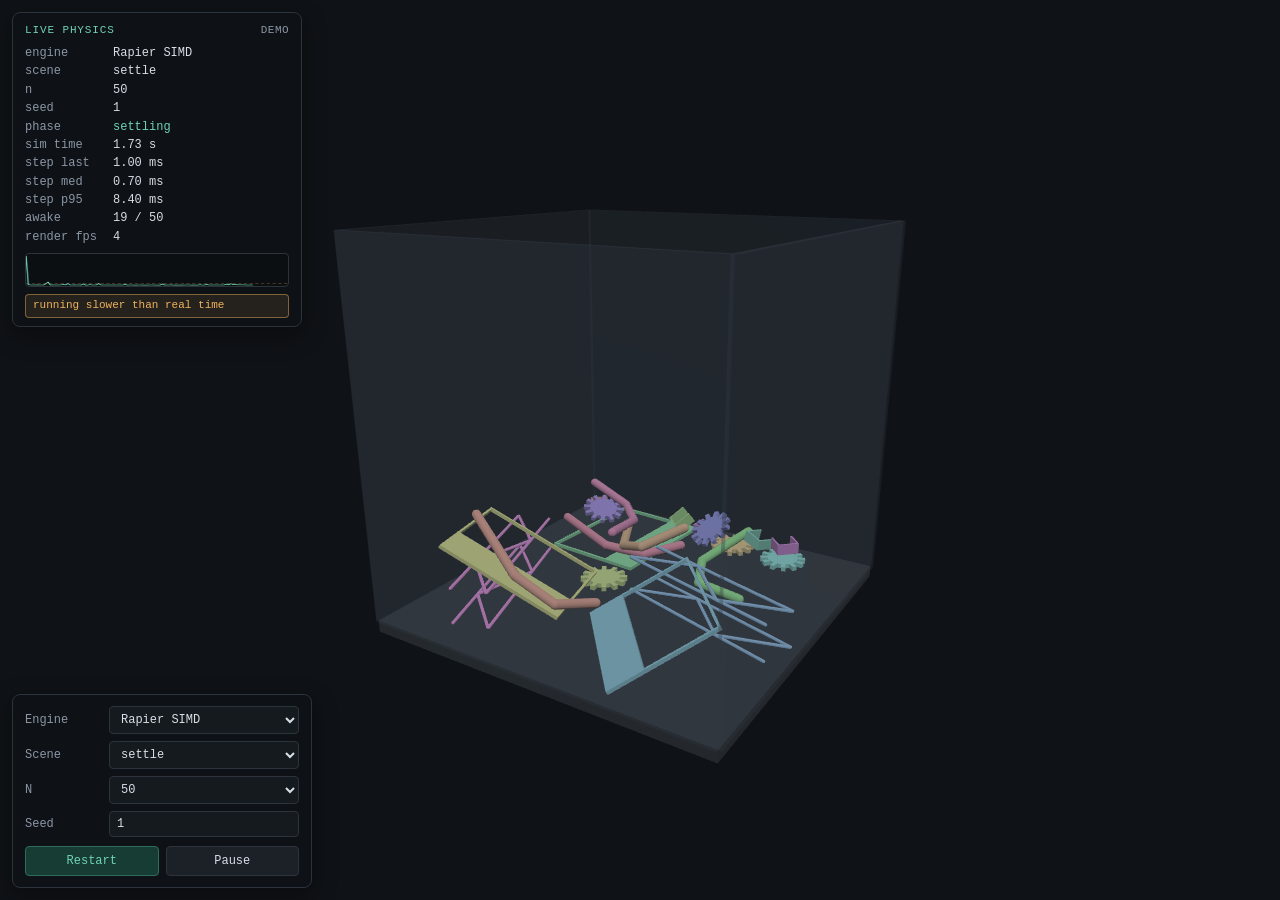
<file: index.html>
<!doctype html>
<html lang="en">
  <head>
    <meta charset="UTF-8" />
    <meta name="viewport" content="width=device-width, initial-scale=1.0" />
    <meta name="theme-color" content="#101317" />
    <title>Junk Heap Physics</title>
    <meta name="description" content="Live comparison of Rapier, Jolt and Havok pulling a piece out of a tangled scrap heap in the browser.">
    <link rel="icon" href="data:image/svg+xml,%3Csvg xmlns='http://www.w3.org/2000/svg' viewBox='0 0 16 16'%3E%3Crect width='16' height='16' rx='3' fill='%23101317'/%3E%3Cpath d='M3 12 8 4l5 8' stroke='%23ffd25e' stroke-width='1.6' fill='none'/%3E%3C/svg%3E">
    <!-- GitHub Pages cannot send COOP/COEP headers; this service worker adds them so multithreaded Jolt (SharedArrayBuffer) works. First visit reloads once. -->
    <script src="coi-serviceworker.js"></script>
    <script type="module" crossorigin src="./assets/demo-DnUZLbs0.js"></script>
    <link rel="modulepreload" crossorigin href="./assets/preload-helper-CRzLMJPS.js">
    <link rel="modulepreload" crossorigin href="./assets/geometry-YZjGOhGs.js">
    <link rel="stylesheet" crossorigin href="./assets/demo-4LwuFV2c.css">
  </head>
  <body>
    <div id="demo-app"></div>
  </body>
</html>
</file>
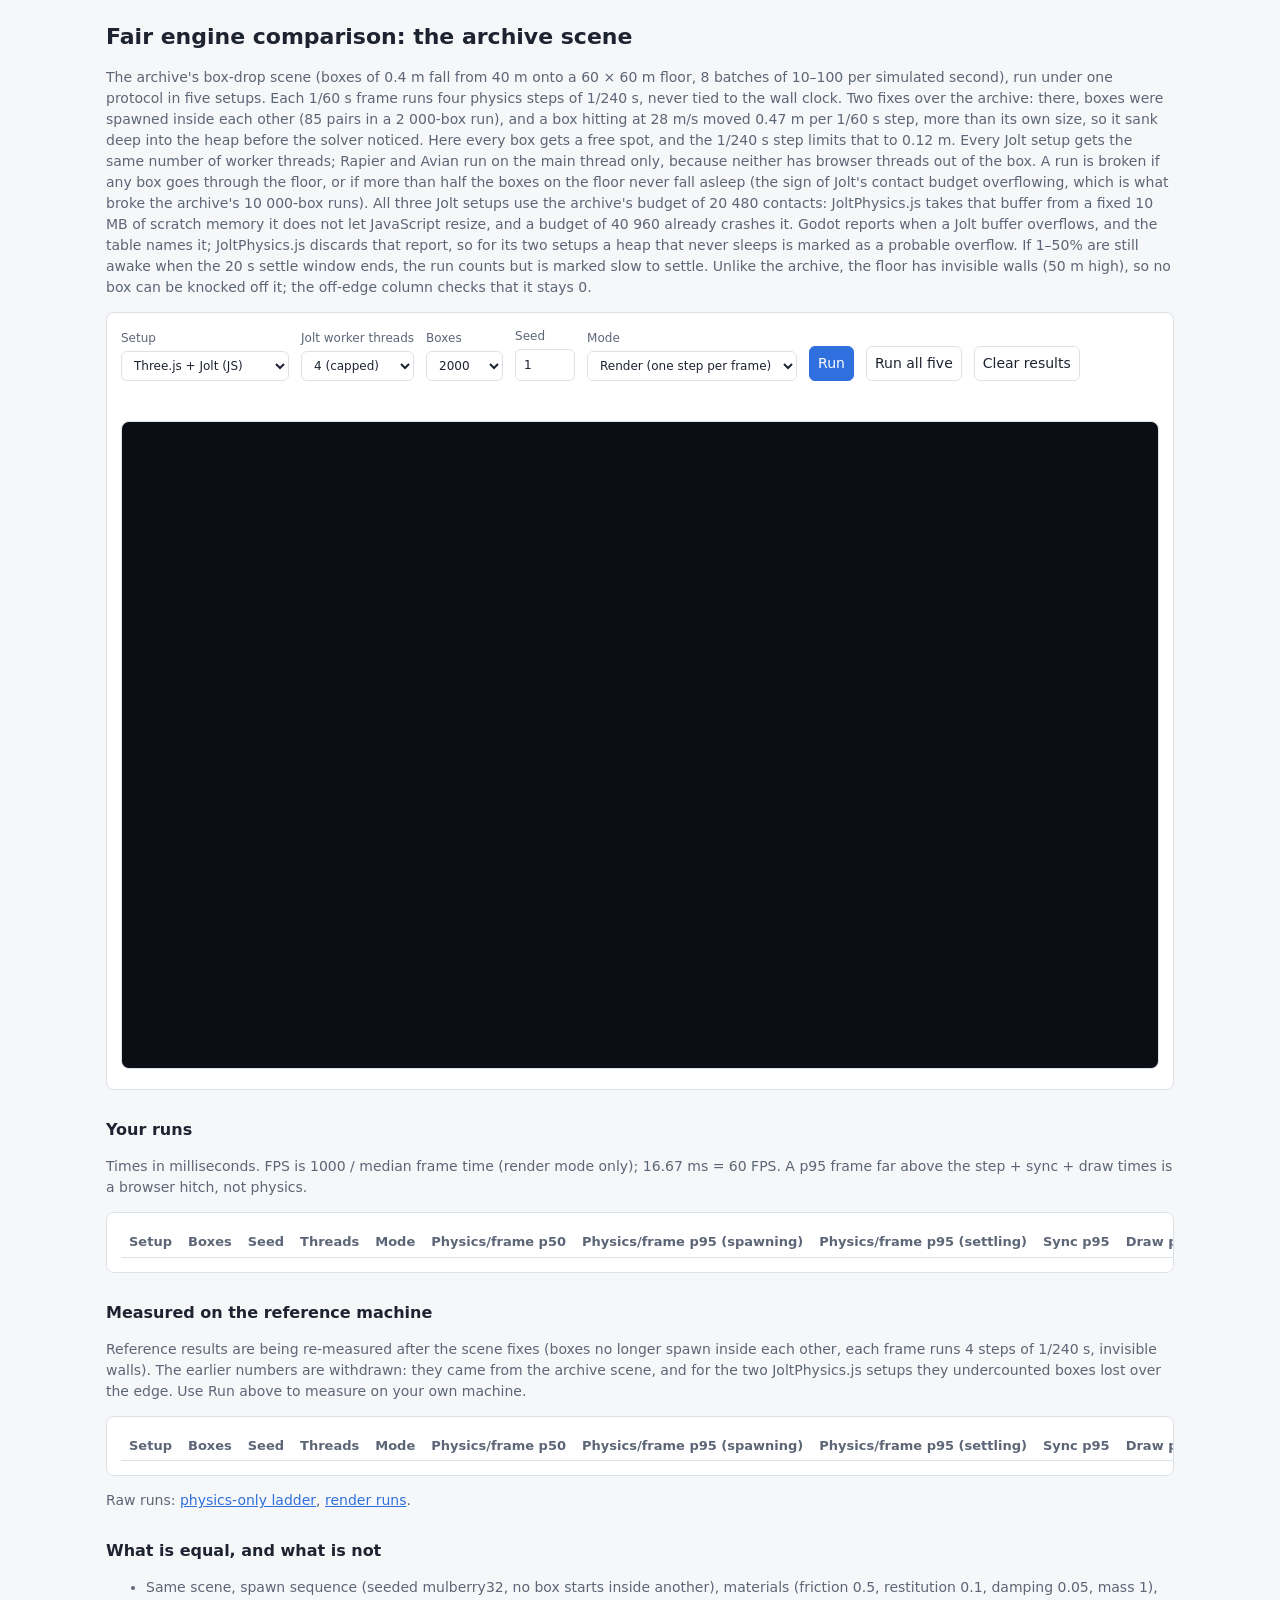
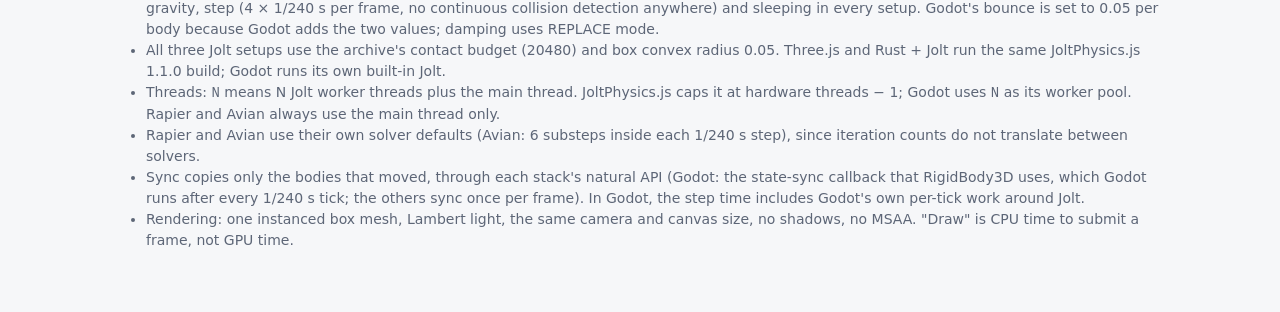
<file: archive-compare/index.html>
<!doctype html>
<html lang="en">
<head>
<meta charset="utf-8">
<meta name="viewport" content="width=device-width, initial-scale=1">
<title>Fair Engine Comparison</title>
<script src="coi-serviceworker.js"></script>
<style>
  :root { --bg: #f6f7f9; --fg: #1d2330; --muted: #5d6677; --card: #fff; --line: #dde1e8; --accent: #2f6fde; --bad: #c0392b; --good: #1e8a4c; }
  @media (prefers-color-scheme: dark) { :root { --bg: #0e1117; --fg: #dfe4ec; --muted: #8b95a7; --card: #161b24; --line: #2a3140; --accent: #6b9cff; --bad: #ff7b6b; --good: #5fd08f; } }
  * { box-sizing: border-box; }
  body { margin: 0; background: var(--bg); color: var(--fg); font: 14px/1.5 system-ui, sans-serif; }
  main { max-width: 1100px; margin: 0 auto; padding: 20px 16px 48px; }
  h1 { font-size: 22px; margin: 0 0 4px; }
  h2 { font-size: 16px; margin: 28px 0 8px; }
  p, li { color: var(--muted); }
  a { color: var(--accent); }
  .card { background: var(--card); border: 1px solid var(--line); border-radius: 8px; padding: 14px; }
  .controls { display: flex; flex-wrap: wrap; gap: 12px; align-items: end; }
  label { display: flex; flex-direction: column; gap: 4px; font-size: 12px; color: var(--muted); }
  select, input, button { font: inherit; padding: 6px 8px; border: 1px solid var(--line); border-radius: 6px; background: var(--card); color: var(--fg); }
  button { background: var(--accent); border-color: var(--accent); color: #fff; cursor: pointer; }
  button.secondary { background: transparent; color: var(--fg); border-color: var(--line); }
  button:disabled { opacity: 0.5; cursor: default; }
  iframe { width: 100%; aspect-ratio: 16 / 10; border: 1px solid var(--line); border-radius: 8px; background: #0b0e14; margin-top: 12px; }
  .scroll { overflow-x: auto; }
  table { border-collapse: collapse; width: 100%; font-variant-numeric: tabular-nums; font-size: 13px; }
  th, td { padding: 5px 8px; border-bottom: 1px solid var(--line); text-align: right; white-space: nowrap; }
  th:first-child, td:first-child { text-align: left; }
  th { color: var(--muted); font-weight: 600; }
  .bad { color: var(--bad); font-weight: 600; }
  .good { color: var(--good); }
  #status { margin-top: 8px; font-size: 13px; color: var(--muted); min-height: 1.5em; }
</style>
</head>
<body>
<main>
  <h1>Fair engine comparison: the archive scene</h1>
  <p>The archive's box-drop scene (boxes of 0.4 m fall from 40 m onto a 60 × 60 m floor, 8 batches of 10–100 per simulated second), run under one protocol in five setups. Each 1/60 s frame runs four physics steps of 1/240 s, never tied to the wall clock. Two fixes over the archive: there, boxes were spawned inside each other (85 pairs in a 2 000-box run), and a box hitting at 28 m/s moved 0.47 m per 1/60 s step, more than its own size, so it sank deep into the heap before the solver noticed. Here every box gets a free spot, and the 1/240 s step limits that to 0.12 m. Every Jolt setup gets the same number of worker threads; Rapier and Avian run on the main thread only, because neither has browser threads out of the box. A run is broken if any box goes through the floor, or if more than half the boxes on the floor never fall asleep (the sign of Jolt's contact budget overflowing, which is what broke the archive's 10 000-box runs). All three Jolt setups use the archive's budget of 20 480 contacts: JoltPhysics.js takes that buffer from a fixed 10 MB of scratch memory it does not let JavaScript resize, and a budget of 40 960 already crashes it. Godot reports when a Jolt buffer overflows, and the table names it; JoltPhysics.js discards that report, so for its two setups a heap that never sleeps is marked as a probable overflow. If 1–50% are still awake when the 20 s settle window ends, the run counts but is marked slow to settle. Unlike the archive, the floor has invisible walls (50 m high), so no box can be knocked off it; the off-edge column checks that it stays 0.</p>

  <div class="card">
    <div class="controls">
      <label>Setup
        <select id="setup">
          <option value="threejs">Three.js + Jolt (JS)</option>
          <option value="rust-jolt">Rust + Jolt (JS bridge)</option>
          <option value="rust-rapier">Rust + Rapier</option>
          <option value="rust-avian">Rust + Avian</option>
          <option value="godot">Godot + built-in Jolt</option>
        </select>
      </label>
      <label>Jolt worker threads
        <select id="threads"></select>
      </label>
      <label>Boxes
        <select id="n">
          <option>500</option><option>1000</option><option selected>2000</option><option>4000</option><option>6000</option><option>8000</option><option>10000</option>
        </select>
      </label>
      <label>Seed <input id="seed" type="number" value="1" min="1" style="width: 5em"></label>
      <label>Mode
        <select id="render">
          <option value="1">Render (one step per frame)</option>
          <option value="0">Physics only (back to back)</option>
        </select>
      </label>
      <button id="run">Run</button>
      <button id="runAll" class="secondary">Run all five</button>
      <button id="clear" class="secondary">Clear results</button>
    </div>
    <div id="status"></div>
    <iframe id="frame" title="Benchmark run" src="about:blank"></iframe>
  </div>

  <h2>Your runs</h2>
  <p>Times in milliseconds. FPS is 1000 / median frame time (render mode only); 16.67 ms = 60 FPS. A p95 frame far above the step + sync + draw times is a browser hitch, not physics.</p>
  <div class="card scroll"><table id="mine"></table></div>

  <h2>Measured on the reference machine</h2>
  <p id="refNote">Loading…</p>
  <div class="card scroll"><table id="ref"></table></div>
  <p>Raw runs: <a href="data/ladder.jsonl">physics-only ladder</a>, <a href="data/render.jsonl">render runs</a>.</p>

  <h2>What is equal, and what is not</h2>
  <ul>
    <li>Same scene, spawn sequence (seeded mulberry32, no box starts inside another), materials (friction 0.5, restitution 0.1, damping 0.05, mass 1), gravity, step (4 × 1/240 s per frame, no continuous collision detection anywhere) and sleeping in every setup. Godot's bounce is set to 0.05 per body because Godot adds the two values; damping uses REPLACE mode.</li>
    <li>All three Jolt setups use the archive's contact budget (20480) and box convex radius 0.05. Three.js and Rust + Jolt run the same JoltPhysics.js 1.1.0 build; Godot runs its own built-in Jolt.</li>
    <li>Threads: <code>N</code> means N Jolt worker threads plus the main thread. JoltPhysics.js caps it at hardware threads − 1; Godot uses <code>N</code> as its worker pool. Rapier and Avian always use the main thread only.</li>
    <li>Rapier and Avian use their own solver defaults (Avian: 6 substeps inside each 1/240 s step), since iteration counts do not translate between solvers.</li>
    <li>Sync copies only the bodies that moved, through each stack's natural API (Godot: the state-sync callback that RigidBody3D uses, which Godot runs after every 1/240 s tick; the others sync once per frame). In Godot, the step time includes Godot's own per-tick work around Jolt.</li>
    <li>Rendering: one instanced box mesh, Lambert light, the same camera and canvas size, no shadows, no MSAA. "Draw" is CPU time to submit a frame, not GPU time.</li>
  </ul>
</main>
<script type="module">
const $ = (id) => document.getElementById(id);
const SETUPS = { threejs: 'Three.js + Jolt', 'rust-jolt': 'Rust + Jolt (bridge)', 'rust-rapier': 'Rust + Rapier', 'rust-avian': 'Rust + Avian', godot: 'Godot + Jolt' };
const hw = navigator.hardwareConcurrency || 4;
for (let i = 1; i <= 8; i++) $('threads').add(new Option(i + (i > hw - 1 ? ' (capped)' : ''), i, false, i === 4));

const load = () => { try { return JSON.parse(localStorage.getItem('fairbench-runs') || '[]'); } catch { return []; } };
const save = (r) => { try { localStorage.setItem('fairbench-runs', JSON.stringify(r)); } catch {} };
let runs = load();

const f = (v) => (v == null ? '–' : v);
// Godot reports Jolt's buffer overflows; JoltPhysics.js discards that error, so for it a heap that never sleeps is only
// the probable sign of the same overflow (same scene, same budget).
const why = (r) => (r.joltOverflow?.length ? ` – ${r.joltOverflow.join(', ')} full` : r.settle === 'never' && (r.setup === 'threejs' || r.setup === 'rust-jolt') ? ' – contact budget probably full' : '');
const threadsLabel = (r) => (r.setup === 'rust-rapier' || r.setup === 'rust-avian' ? 'main only' : `${r.workers} + main`);
function table(el, rows) {
  const head = ['Setup', 'Boxes', 'Seed', 'Threads', 'Mode', 'Physics/frame p50', 'Physics/frame p95 (spawning)', 'Physics/frame p95 (settling)', 'Sync p95', 'Draw p95', 'Frame p95', 'FPS (median)', 'Settled (s)', 'Through floor', 'Off edge', 'Valid'];
  el.innerHTML = `<thead><tr>${head.map((h) => `<th>${h}</th>`).join('')}</tr></thead><tbody>${rows.map((r) => r.error
    ? `<tr><td>${SETUPS[r.setup] || r.setup}</td><td>${r.n}</td><td>${r.seed}</td><td></td><td></td><td colspan="10" class="bad">${String(r.error).split('\n')[0].slice(0, 120)}</td><td class="bad">no</td></tr>`
    : `<tr><td>${SETUPS[r.setup] || r.setup}</td><td>${r.bodies}</td><td>${r.seed}</td><td>${threadsLabel(r)}</td><td>${r.render ? 'render' : 'physics'}</td><td>${f(r.spawnStepMs?.p50)}</td><td>${f(r.spawnStepMs?.p95)}</td><td>${f(r.settleStepMs?.p95)}</td><td>${f(r.syncMs?.p95)}</td><td>${f(r.drawMs?.p95)}</td><td>${f(r.frameMs?.p95)}</td><td>${r.frameMs?.p50 ? Math.round(1000 / r.frameMs.p50) : '–'}</td><td class="${r.settle === 'never' ? 'bad' : ''}">${r.settleSeconds ?? `${{ settled: 'yes', slow: 'slow', never: 'never' }[r.settle] ?? 'no'} (${r.awakeAtEnd} awake)`}${why(r)}</td><td class="${r.throughFloor ? 'bad' : ''}">${f(r.throughFloor)}</td><td>${f(r.offEdge)}</td><td class="${r.valid ? 'good' : 'bad'}">${r.valid ? 'yes' : 'no'}</td></tr>`).join('')}</tbody>`;
}
table($('mine'), runs);

function urlFor(setup) {
  const q = `threads=${$('threads').value}&n=${$('n').value}&seed=${$('seed').value}&render=${$('render').value}`;
  return setup === 'godot' ? `godot/index.html?${q}` : `run.html?setup=${setup}&${q}`;
}

function runOne(setup) {
  return new Promise((resolve) => {
    $('status').textContent = `Running ${SETUPS[setup]}… (times in ms)`;
    const onMsg = (e) => {
      if (e.source !== $('frame').contentWindow || e.data?.type !== 'fairbench-result') return;
      removeEventListener('message', onMsg);
      runs.push(e.data.result);
      save(runs);
      table($('mine'), runs);
      resolve();
    };
    addEventListener('message', onMsg);
    $('frame').src = urlFor(setup);
  });
}

async function go(setups) {
  for (const b of document.querySelectorAll('button')) b.disabled = true;
  for (const s of setups) await runOne(s);
  for (const b of document.querySelectorAll('button')) b.disabled = false;
  $('status').textContent = 'Done. Times are in milliseconds.';
}
$('run').onclick = () => go([$('setup').value]);
$('runAll').onclick = () => go(Object.keys(SETUPS));
$('clear').onclick = () => { runs = []; save(runs); table($('mine'), runs); };

fetch('results.json').then((r) => (r.ok ? r.json() : null)).then((d) => {
  if (!d) return ($('refNote').textContent = 'No reference results published yet.');
  $('refNote').textContent = d.note;
  table($('ref'), d.runs);
}).catch(() => ($('refNote').textContent = 'No reference results published yet.'));
</script>
</body>
</html>
</file>
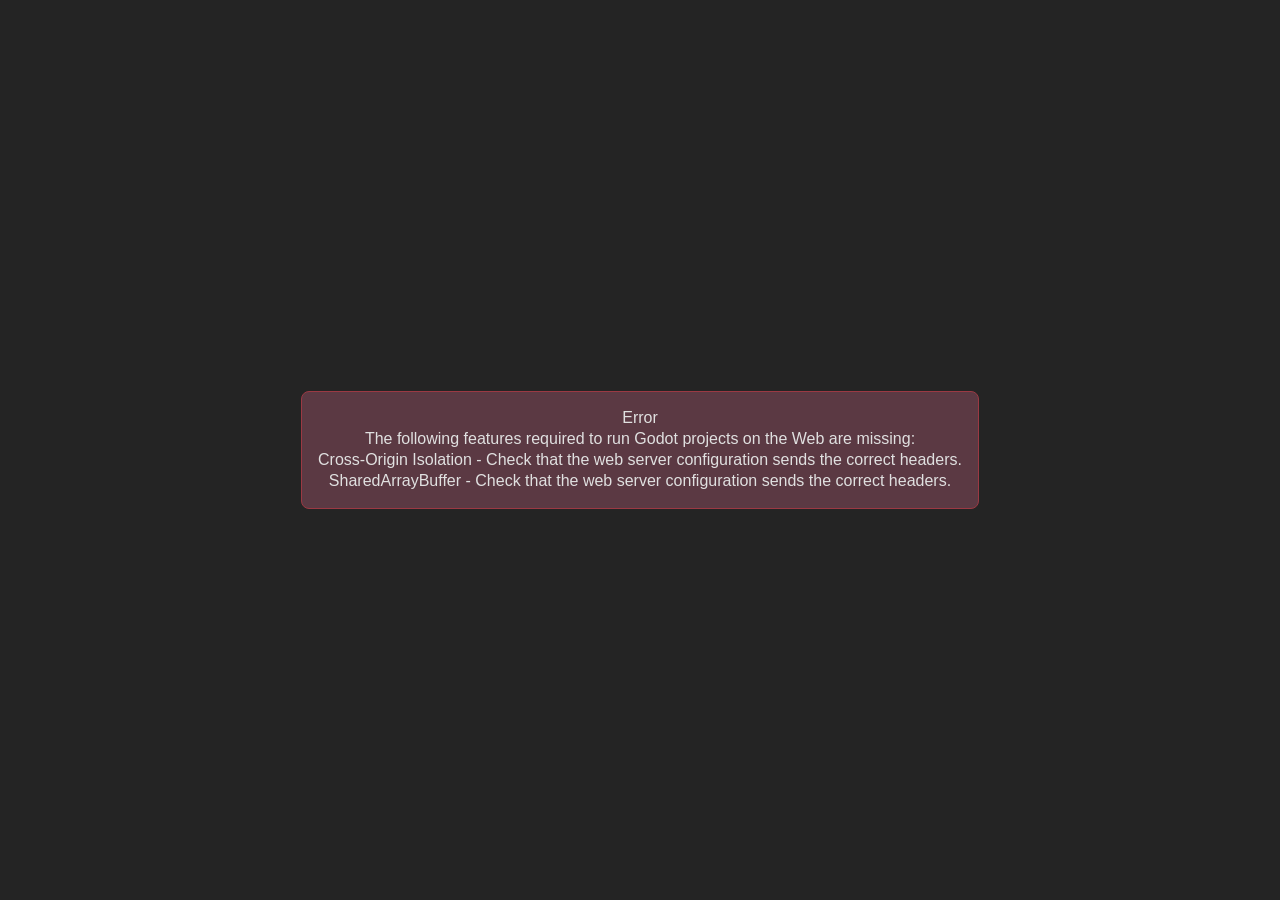
<file: archive-compare/godot/index.html>
<!DOCTYPE html>
<html lang="en">
	<head>
<script src="../coi-serviceworker.js"></script>
		<meta charset="utf-8">
		<meta name="viewport" content="width=device-width, user-scalable=no, initial-scale=1.0">
		<title>Fair Bench Godot</title>
		<style>
html, body, #canvas {
	margin: 0;
	padding: 0;
	border: 0;
}

body {
	color: white;
	background-color: black;
	overflow: hidden;
	touch-action: none;
}

#canvas {
	display: block;
}

#canvas:focus {
	outline: none;
}

#status, #status-splash, #status-progress {
	position: absolute;
	left: 0;
	right: 0;
}

#status, #status-splash {
	top: 0;
	bottom: 0;
}

#status {
	background-color: #242424;
	display: flex;
	flex-direction: column;
	justify-content: center;
	align-items: center;
	visibility: hidden;
}

#status-splash {
	max-height: 100%;
	max-width: 100%;
	margin: auto;
}

#status-splash.show-image--false {
	display: none;
}

#status-splash.fullsize--true {
	height: 100%;
	width: 100%;
	object-fit: contain;
}

#status-splash.use-filter--false {
	image-rendering: pixelated;
}

#status-progress, #status-notice {
	display: none;
}

#status-progress {
	bottom: 10%;
	width: 50%;
	margin: 0 auto;
}

#status-notice {
	background-color: #5b3943;
	border-radius: 0.5rem;
	border: 1px solid #9b3943;
	color: #e0e0e0;
	font-family: 'Noto Sans', 'Droid Sans', Arial, sans-serif;
	line-height: 1.3;
	margin: 0 2rem;
	overflow: hidden;
	padding: 1rem;
	text-align: center;
	z-index: 1;
}
		</style>
		<link id="-gd-engine-icon" rel="icon" type="image/png" href="index.icon.png" />
<link rel="apple-touch-icon" href="index.apple-touch-icon.png"/>

	</head>
	<body>
		<canvas id="canvas">
			Your browser does not support the canvas tag.
		</canvas>

		<noscript>
			Your browser does not support JavaScript.
		</noscript>

		<div id="status">
			<img id="status-splash" class="show-image--false fullsize--true use-filter--true" src="index.png" alt="">
			<progress id="status-progress"></progress>
			<div id="status-notice"></div>
		</div>

		<script src="index.js"></script>
		<script>
const GODOT_CONFIG = {"args":[],"canvasResizePolicy":1,"emscriptenPoolSize":8,"ensureCrossOriginIsolationHeaders":true,"executable":"index","experimentalVK":false,"fileSizes":{"index.pck":13068,"index.wasm":38820072},"focusCanvas":false,"gdextensionLibs":[],"godotPoolSize":4};
const GODOT_THREADS_ENABLED = true;
const fbQuery = new URLSearchParams(location.search);
// Capped at hardware threads - 1, as JoltPhysics.js caps its workers, so both get the same count on small CPUs.
const fbThreads = Math.max(1, Math.min(+(fbQuery.get('threads') || 4), (navigator.hardwareConcurrency || 2) - 1));
GODOT_CONFIG.godotPoolSize = fbThreads; // Godot's WorkerThreadPool, which its Jolt job system uses
GODOT_CONFIG.emscriptenPoolSize = fbThreads + 8;
// Godot checks Jolt's update error and warns once per kind when a fixed buffer overflows; record which ones did.
const fbOverflow = new Set();
GODOT_CONFIG.onPrintError = (...a) => {
	const m = a.join(' ').match(/Jolt Physics (contact constraint buffer|manifold cache|body pair cache) exceeded/);
	if (m) fbOverflow.add(m[1]);
	console.error(...a);
};
window.__fairbenchDone = (r) => {
	const gl = document.createElement('canvas').getContext('webgl2');
	const ext = gl && gl.getExtension('WEBGL_debug_renderer_info');
	const result = { ...r, workers: fbThreads, joltOverflow: [...fbOverflow], crossOriginIsolated, hardwareConcurrency: navigator.hardwareConcurrency, gpu: ext ? gl.getParameter(ext.UNMASKED_RENDERER_WEBGL) : null, userAgent: navigator.userAgent };
	window.__RESULT__ = result;
	parent.postMessage({ type: 'fairbench-result', result }, '*');
};
const engine = new Engine(GODOT_CONFIG);

(function () {
	const statusOverlay = document.getElementById('status');
	const statusProgress = document.getElementById('status-progress');
	const statusNotice = document.getElementById('status-notice');

	let initializing = true;
	let statusMode = '';

	function setStatusMode(mode) {
		if (statusMode === mode || !initializing) {
			return;
		}
		if (mode === 'hidden') {
			statusOverlay.remove();
			initializing = false;
			return;
		}
		statusOverlay.style.visibility = 'visible';
		statusProgress.style.display = mode === 'progress' ? 'block' : 'none';
		statusNotice.style.display = mode === 'notice' ? 'block' : 'none';
		statusMode = mode;
	}

	function setStatusNotice(text) {
		while (statusNotice.lastChild) {
			statusNotice.removeChild(statusNotice.lastChild);
		}
		const lines = text.split('\n');
		lines.forEach((line) => {
			statusNotice.appendChild(document.createTextNode(line));
			statusNotice.appendChild(document.createElement('br'));
		});
	}

	function displayFailureNotice(err) {
		console.error(err);
		if (err instanceof Error) {
			setStatusNotice(err.message);
		} else if (typeof err === 'string') {
			setStatusNotice(err);
		} else {
			setStatusNotice('An unknown error occurred.');
		}
		setStatusMode('notice');
		initializing = false;
	}

	const missing = Engine.getMissingFeatures({
		threads: GODOT_THREADS_ENABLED,
	});

	if (missing.length !== 0) {
		if (GODOT_CONFIG['serviceWorker'] && GODOT_CONFIG['ensureCrossOriginIsolationHeaders'] && 'serviceWorker' in navigator) {
			let serviceWorkerRegistrationPromise;
			try {
				serviceWorkerRegistrationPromise = navigator.serviceWorker.getRegistration();
			} catch (err) {
				serviceWorkerRegistrationPromise = Promise.reject(new Error('Service worker registration failed.'));
			}
			// There's a chance that installing the service worker would fix the issue
			Promise.race([
				serviceWorkerRegistrationPromise.then((registration) => {
					if (registration != null) {
						return Promise.reject(new Error('Service worker already exists.'));
					}
					return registration;
				}).then(() => engine.installServiceWorker()),
				// For some reason, `getRegistration()` can stall
				new Promise((resolve) => {
					setTimeout(() => resolve(), 2000);
				}),
			]).then(() => {
				// Reload if there was no error.
				window.location.reload();
			}).catch((err) => {
				console.error('Error while registering service worker:', err);
			});
		} else {
			// Display the message as usual
			const missingMsg = 'Error\nThe following features required to run Godot projects on the Web are missing:\n';
			displayFailureNotice(missingMsg + missing.join('\n'));
		}
	} else {
		setStatusMode('progress');
		engine.startGame({
			'onProgress': function (current, total) {
				if (current > 0 && total > 0) {
					statusProgress.value = current;
					statusProgress.max = total;
				} else {
					statusProgress.removeAttribute('value');
					statusProgress.removeAttribute('max');
				}
			},
		}).then(() => {
			setStatusMode('hidden');
		}, displayFailureNotice);
	}
}());
		</script>
	</body>
</html>
</file>
<file: assets/demo-4LwuFV2c.css>
:root{--lightningcss-light: ;--lightningcss-dark:initial;color-scheme:dark;--bg:#101317;--panel:#0f1216e0;--panel-solid:#151a1f;--border:#2b333c;--text:#d8dee6;--muted:#8b97a5;--accent:#6fd3b6;--warn:#f0b45c;--bad:#ef7b78;--mono:ui-monospace, SFMono-Regular, "SF Mono", Menlo, Consolas, "Liberation Mono", monospace}*{box-sizing:border-box}html,body{background:var(--bg);width:100%;height:100%;color:var(--text);font-family:var(--mono);font-variant-numeric:tabular-nums;margin:0;overflow:hidden}#demo-app{position:fixed;inset:0}#demo-app canvas{display:block}.panel{background:var(--panel);border:1px solid var(--border);-webkit-backdrop-filter:blur(8px);border-radius:8px;box-shadow:0 8px 24px #00000059}#hud{z-index:10;pointer-events:none;min-width:290px;max-width:min(360px,100vw - 24px);padding:10px 12px 8px;font-size:12px;line-height:1.45;position:fixed;top:12px;left:12px}#hud .hud-title{color:var(--accent);letter-spacing:.08em;text-transform:uppercase;justify-content:space-between;gap:12px;margin-bottom:6px;font-size:11px;display:flex}#hud .hud-title span:last-child{color:var(--muted);letter-spacing:.04em}.hud-grid{grid-template-columns:78px minmax(0,1fr);gap:1px 10px;display:grid}.hud-grid .k{color:var(--muted)}.hud-grid .v{text-overflow:ellipsis;white-space:nowrap;overflow:hidden}.hud-grid .v.accent{color:var(--accent)}#hud-sparkline{border:1px solid var(--border);background:#0c0f12;border-radius:4px;width:100%;height:34px;margin-top:7px;display:block}#hud-slower{color:var(--warn);background:#f0b45c1a;border:1px solid #f0b45c73;border-radius:4px;margin-top:7px;padding:3px 7px;font-size:11px}#hud-slower[hidden]{display:none}#controls{z-index:11;width:300px;max-width:calc(100vw - 24px);position:fixed;bottom:12px;left:12px;overflow:hidden}#controls-toggle{border:0;border-bottom:1px solid var(--border);width:100%;color:var(--text);font:inherit;letter-spacing:.06em;text-align:left;text-transform:uppercase;cursor:pointer;background:0 0;padding:9px 12px;font-size:12px;display:none}#controls-toggle:after{content:"+";float:right;color:var(--muted)}#controls.open #controls-toggle:after{content:"-"}#controls-body{grid-template-columns:74px minmax(0,1fr);align-items:center;gap:7px 10px;padding:11px 12px;font-size:12px;display:grid}#controls-body label{color:var(--muted)}#controls-body select,#controls-body input[type=number]{border:1px solid var(--border);background:var(--panel-solid);width:100%;min-width:0;color:var(--text);font:inherit;border-radius:4px;padding:5px 7px;font-size:12px}#controls-body select:disabled{color:#5c6672;border-color:#232a31}.controls-actions{grid-column:1/-1;gap:7px;margin-top:2px;display:flex}.controls-actions button{border:1px solid var(--border);color:var(--text);font:inherit;cursor:pointer;background:#1b2127;border-radius:4px;flex:1;padding:7px 9px;font-size:12px}.controls-actions button:hover{background:#222a32;border-color:#3d4a57}.controls-actions button.primary{color:var(--accent);background:#173c33;border-color:#2f6b5c}.controls-note{color:var(--muted);grid-column:1/-1;font-size:11px;line-height:1.35}.controls-note.warn{color:var(--warn)}#controls-body .skip-row{color:var(--muted);grid-column:1/-1;align-items:center;gap:7px;display:flex}#controls-body .skip-row[hidden]{display:none}#status{z-index:10;max-width:min(420px,100vw - 24px);color:var(--muted);padding:7px 10px;font-size:11px;line-height:1.4;position:fixed;bottom:12px;right:12px}#status[hidden]{display:none}#status.error{color:var(--bad);border-color:#ef7b7866}#settle-overlay{z-index:20;background:#0a0c0fb8;place-items:center;display:grid;position:fixed;inset:0}#settle-overlay[hidden]{display:none}#settle-overlay .box{color:var(--accent);letter-spacing:.08em;text-align:center;text-transform:uppercase;padding:18px 26px;font-size:13px}#settle-overlay .sub{color:var(--muted);letter-spacing:.04em;text-transform:none;margin-top:6px;font-size:11px}@media (width<=700px){#hud{max-width:none;padding:8px 10px 6px;font-size:11px;top:8px;left:8px;right:8px}#hud .hud-grid{grid-template-columns:70px minmax(0,1fr)}#controls{width:auto;max-width:none;bottom:8px;left:8px;right:8px}#controls-toggle{display:block}#controls-body{display:none}#controls.open #controls-body{display:grid}#status{display:none}}
</file>
